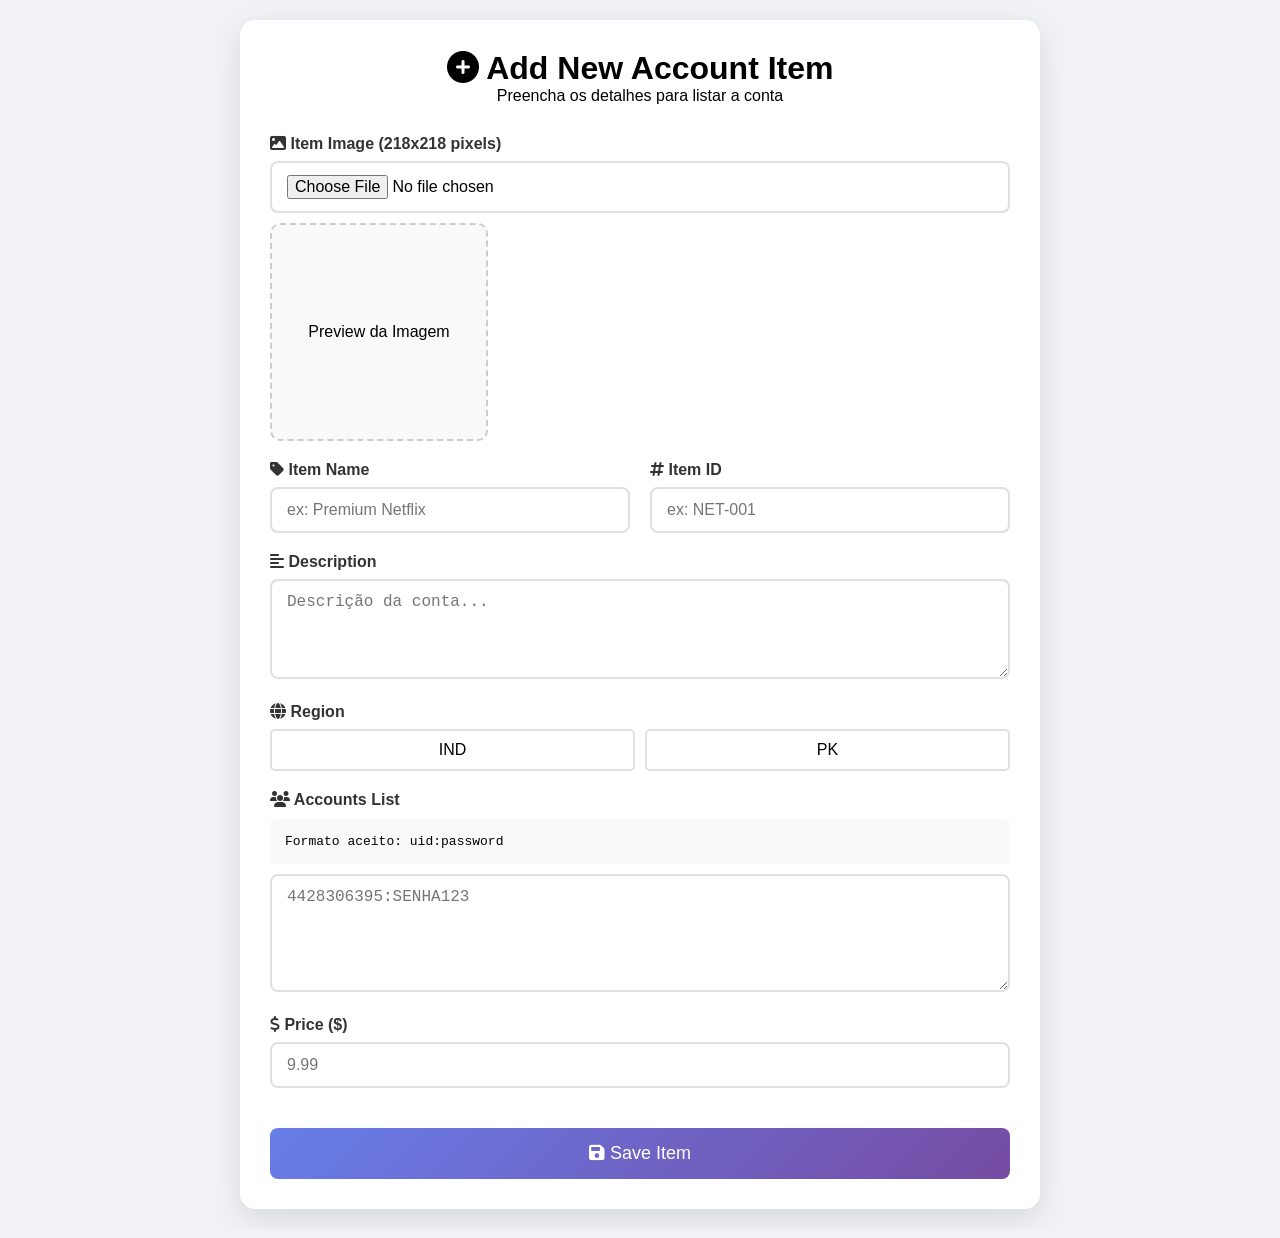
<file: add_item.html>
<!DOCTYPE html>
<html lang="pt-br">
<head>
    <meta charset="UTF-8">
    <meta name="viewport" content="width=device-width, initial-scale=1.0">
    <title>Add Item - Admin</title>
    <link rel="stylesheet" href="static/css/style.css">
    <link rel="stylesheet" href="https://cdnjs.cloudflare.com/ajax/libs/font-awesome/6.4.0/css/all.min.css">
    <style>
        /* Estilos originais mantidos para não quebrar o layout */
        .add-item-container {
            max-width: 800px;
            margin: 20px auto;
            padding: 30px;
            background: white;
            border-radius: 15px;
            box-shadow: 0 10px 30px rgba(0,0,0,0.1);
            font-family: sans-serif;
        }
        
        .form-header { text-align: center; margin-bottom: 30px; }
        .form-grid { display: grid; grid-template-columns: 1fr 1fr; gap: 20px; }
        .form-group { margin-bottom: 20px; }
        .form-group.full-width { grid-column: span 2; }
        label { display: block; margin-bottom: 8px; font-weight: 600; color: #333; }
        
        input, textarea, select {
            width: 100%;
            padding: 12px 15px;
            border: 2px solid #e0e0e0;
            border-radius: 8px;
            font-size: 16px;
            transition: border 0.3s;
            box-sizing: border-box; /* Garante que o padding não quebre a largura */
        }
        
        input:focus, textarea:focus, select:focus { border-color: #667eea; outline: none; }
        
        .image-preview {
            width: 218px;
            height: 218px;
            border: 2px dashed #ccc;
            border-radius: 10px;
            display: flex;
            align-items: center;
            justify-content: center;
            margin: 10px 0;
            overflow: hidden;
            background: #f9f9f9;
        }
        
        .image-preview img { max-width: 100%; max-height: 100%; }
        .region-buttons { display: flex; gap: 10px; margin-bottom: 20px; }
        
        .region-btn {
            padding: 10px 20px;
            border: 2px solid #e0e0e0;
            border-radius: 5px;
            background: white;
            cursor: pointer;
            flex: 1;
            text-align: center;
            transition: 0.3s;
        }
        
        .region-btn.active { background: #667eea; color: white; border-color: #667eea; }
        .account-format { background: #f8f9fa; padding: 15px; border-radius: 5px; margin: 10px 0; font-family: monospace; white-space: pre-wrap; font-size: 13px; }
        
        .submit-btn {
            background: linear-gradient(135deg, #667eea 0%, #764ba2 100%);
            color: white;
            border: none;
            padding: 15px 30px;
            font-size: 18px;
            border-radius: 8px;
            cursor: pointer;
            width: 100%;
            margin-top: 20px;
        }
    </style>
</head>
<body style="background-color: #f0f2f5; margin: 0;">
    <div class="add-item-container">
        <div class="form-header">
            <h1><i class="fas fa-plus-circle"></i> Add New Account Item</h1>
            <p>Preencha os detalhes para listar a conta</p>
        </div>
        
        <form id="addItemForm" action="#" method="POST" enctype="multipart/form-data">
            <div class="form-group full-width">
                <label><i class="fas fa-image"></i> Item Image (218x218 pixels)</label>
                <input type="file" name="image" accept="image/*" required onchange="previewImage(this)">
                <div class="image-preview" id="imagePreview">
                    <span>Preview da Imagem</span>
                </div>
            </div>
            
            <div class="form-grid">
                <div class="form-group">
                    <label><i class="fas fa-tag"></i> Item Name</label>
                    <input type="text" name="name" id="itemName" placeholder="ex: Premium Netflix" required>
                </div>
                
                <div class="form-group">
                    <label><i class="fas fa-hashtag"></i> Item ID</label>
                    <input type="text" name="item_id" id="itemID" placeholder="ex: NET-001" required>
                </div>
            </div>
            
            <div class="form-group full-width">
                <label><i class="fas fa-align-left"></i> Description</label>
                <textarea name="description" rows="4" placeholder="Descrição da conta..."></textarea>
            </div>
            
            <div class="form-group full-width">
                <label><i class="fas fa-globe"></i> Region</label>
                <div class="region-buttons">
                    <div class="region-btn" onclick="selectRegion('IND')">IND</div>
                    <div class="region-btn" onclick="selectRegion('PK')">PK</div>
                </div>
                <input type="hidden" name="region" id="region" required>
            </div>
            
            <div class="form-group full-width">
                <label><i class="fas fa-users"></i> Accounts List</label>
                <div class="account-format">Formato aceito: uid:password</div>
                <textarea name="accounts" rows="5" placeholder="4428306395:SENHA123" required></textarea>
            </div>
            
            <div class="form-group">
                <label><i class="fas fa-dollar-sign"></i> Price ($)</label>
                <input type="number" name="price" step="0.01" min="0" placeholder="9.99" required>
            </div>
            
            <button type="submit" class="submit-btn">
                <i class="fas fa-save"></i> Save Item
            </button>
        </form>
    </div>
    
    <script>
        let selectedRegion = '';
        
        function previewImage(input) {
            const preview = document.getElementById('imagePreview');
            if (input.files && input.files[0]) {
                const reader = new FileReader();
                reader.onload = function(e) {
                    preview.innerHTML = `<img src="${e.target.result}" alt="Preview">`;
                }
                reader.readAsDataURL(input.files[0]);
            }
        }
        
        function selectRegion(region) {
            selectedRegion = region;
            document.getElementById('region').value = region;
            document.querySelectorAll('.region-btn').forEach(btn => {
                btn.classList.remove('active');
                if (btn.textContent === region) btn.classList.add('active');
            });
        }

        // Gerador automático de ID via JS
        document.getElementById('itemName').addEventListener('blur', function() {
            const idInput = document.getElementById('itemID');
            if (!idInput.value) {
                const name = this.value;
                const id = name.toUpperCase().replace(/[^A-Z0-9]/g, '-') + '-' + 
                          Math.random().toString(36).substr(2, 5).toUpperCase();
                idInput.value = id;
            }
        });

        // Previne o reload do form para teste no GitHub
        document.getElementById('addItemForm').addEventListener('submit', function(e) {
            if(this.getAttribute('action') === '#') {
                e.preventDefault();
                alert('Modo demonstração: No GitHub Pages (estático) o envio precisa de uma API externa configurada.');
            }
        });
    </script>
</body>
</html>
</file>
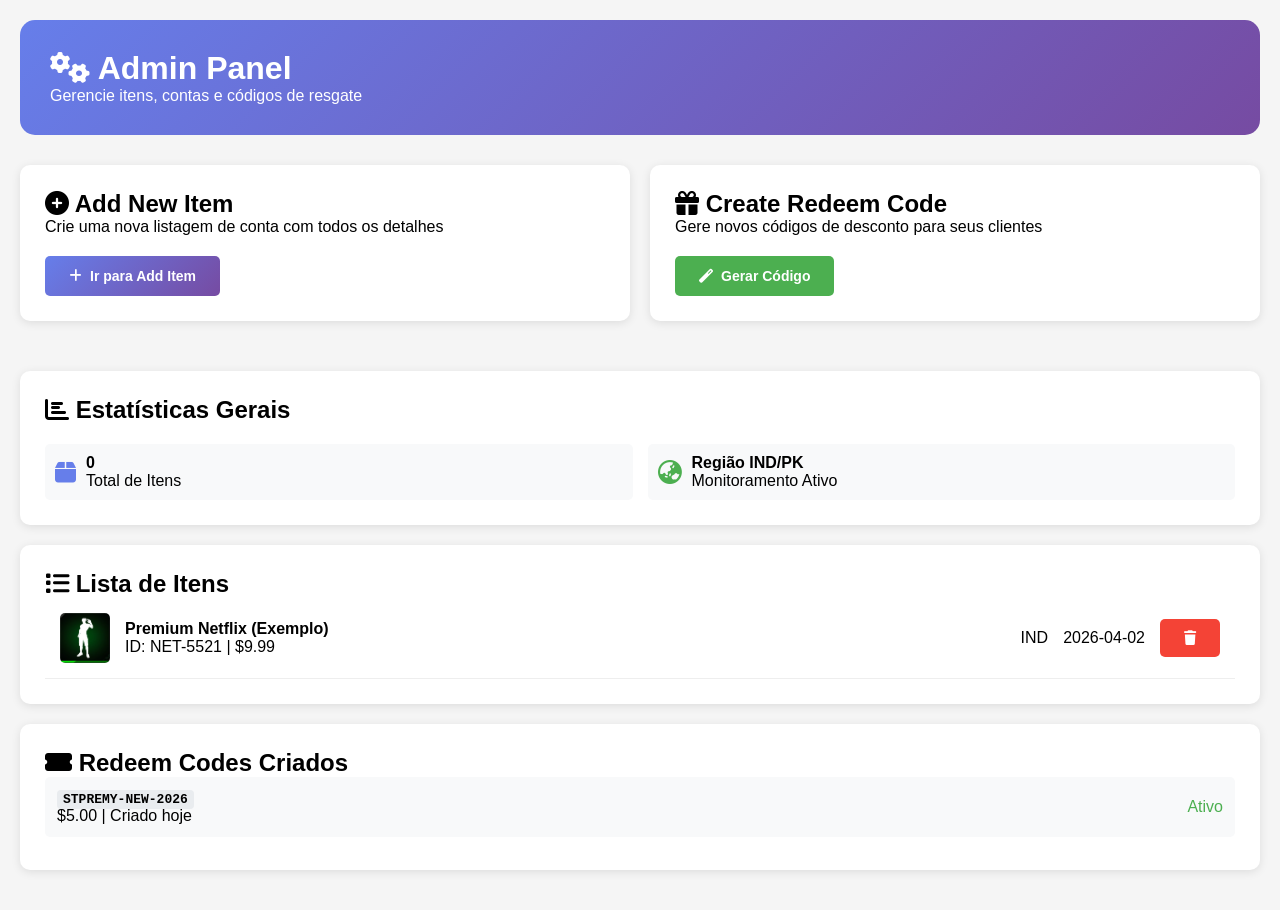
<file: admin.html>
<!DOCTYPE html>
<html lang="pt-br">
<head>
    <meta charset="UTF-8">
    <meta name="viewport" content="width=device-width, initial-scale=1.0">
    <title>Admin Panel - AccountStore</title>
    <link rel="stylesheet" href="static/css/style.css">
    <link rel="stylesheet" href="https://cdnjs.cloudflare.com/ajax/libs/font-awesome/6.4.0/css/all.min.css">
    <style>
        /* Estilos originais mantidos */
        .admin-container { padding: 20px; background: #f5f5f5; min-height: 100vh; font-family: sans-serif; }
        .admin-header { background: linear-gradient(135deg, #667eea 0%, #764ba2 100%); color: white; padding: 30px; border-radius: 15px; margin-bottom: 30px; }
        .admin-cards { display: grid; grid-template-columns: repeat(auto-fit, minmax(300px, 1fr)); gap: 20px; margin-bottom: 30px; }
        .admin-card { background: white; padding: 25px; border-radius: 10px; box-shadow: 0 2px 10px rgba(0,0,0,0.1); margin-bottom: 20px; }
        .stats-grid { display: grid; grid-template-columns: repeat(auto-fit, minmax(200px, 1fr)); gap: 15px; margin-top: 20px; }
        .stat-item { display: flex; align-items: center; gap: 10px; padding: 10px; background: #f8f9fa; border-radius: 5px; }
        .btn-group { display: flex; gap: 10px; margin-top: 20px; }
        .btn-admin { padding: 12px 24px; border: none; border-radius: 5px; cursor: pointer; font-weight: 600; display: flex; align-items: center; gap: 8px; text-decoration: none; font-size: 14px; }
        .btn-primary { background: linear-gradient(135deg, #667eea 0%, #764ba2 100%); color: white; }
        .btn-success { background: #4CAF50; color: white; }
        .btn-danger { background: #f44336; color: white; }
        .item-row { display: grid; grid-template-columns: auto 1fr auto auto auto; gap: 15px; align-items: center; padding: 15px; background: #fff; border-bottom: 1px solid #eee; }
        .code-item { display: flex; justify-content: space-between; align-items: center; padding: 12px; background: #f8f9fa; margin-bottom: 8px; border-radius: 5px; }
        .used { opacity: 0.6; }
        code { background: #e9ecef; padding: 2px 6px; border-radius: 4px; font-weight: bold; }
    </style>
</head>
<body>
    <div class="admin-container">
        <div class="admin-header">
            <h1><i class="fas fa-cogs"></i> Admin Panel</h1>
            <p>Gerencie itens, contas e códigos de resgate</p>
        </div>
        
        <div class="admin-cards">
            <div class="admin-card">
                <h2><i class="fas fa-plus-circle"></i> Add New Item</h2>
                <p>Crie uma nova listagem de conta com todos os detalhes</p>
                <div class="btn-group">
                    <a href="add_item.html" class="btn-admin btn-primary">
                        <i class="fas fa-plus"></i> Ir para Add Item
                    </a>
                </div>
            </div>
            
            <div class="admin-card">
                <h2><i class="fas fa-gift"></i> Create Redeem Code</h2>
                <p>Gere novos códigos de desconto para seus clientes</p>
                <div class="btn-group">
                    <button class="btn-admin btn-success" onclick="createRedeem()">
                        <i class="fas fa-magic"></i> Gerar Código
                    </button>
                </div>
            </div>
        </div>
        
        <div class="admin-card">
            <h2><i class="fas fa-chart-bar"></i> Estatísticas Gerais</h2>
            <div class="stats-grid">
                <div class="stat-item">
                    <i class="fas fa-box" style="color: #667eea; font-size: 24px;"></i>
                    <div>
                        <strong id="totalItemsCount">0</strong>
                        <div>Total de Itens</div>
                    </div>
                </div>
                <div class="stat-item">
                    <i class="fas fa-globe-asia" style="color: #4CAF50; font-size: 24px;"></i>
                    <div>
                        <strong>Região IND/PK</strong>
                        <div>Monitoramento Ativo</div>
                    </div>
                </div>
            </div>
        </div>
        
        <div class="admin-card">
            <h2><i class="fas fa-list"></i> Lista de Itens</h2>
            <div class="items-list" id="itemsListContainer">
                <div class="item-row">
                    <img src="static/images/ede91397-cbdc-489e-a821-fed3493878a0.png" alt="Item" style="width: 50px; height: 50px; border-radius: 5px; object-fit: cover;">
                    <div>
                        <strong>Premium Netflix (Exemplo)</strong>
                        <div>ID: NET-5521 | $9.99</div>
                    </div>
                    <div>IND</div>
                    <div>2026-04-02</div>
                    <button class="btn-admin btn-danger" onclick="deleteItem('NET-5521')">
                        <i class="fas fa-trash"></i>
                    </button>
                </div>
            </div>
        </div>
        
        <div class="admin-card">
            <h2><i class="fas fa-ticket-alt"></i> Redeem Codes Criados</h2>
            <div id="redeemCodesContainer">
                <div class="code-item">
                    <div>
                        <code>STPREMY-NEW-2026</code>
                        <div>$5.00 | Criado hoje</div>
                    </div>
                    <div><span style="color: #4CAF50;">Ativo</span></div>
                </div>
            </div>
        </div>
    </div>
    
    <script>
        // Função para simular criação de redeem via HTTPS
        function createRedeem() {
            const amount = prompt('Digite o valor do código ($):');
            if (!amount || isNaN(amount)) return;
            
            // Aqui você deve colocar a URL da sua API no futuro
            console.log("Enviando requisição HTTPS para criar código de: $" + amount);
            alert(`Simulação: Código criado com sucesso no valor de $${amount}`);
        }
        
        // Função para simular exclusão de item
        function deleteItem(itemId) {
            if (confirm(`Deseja realmente deletar o item ${itemId}?`)) {
                console.log("Enviando DELETE via HTTPS para ID: " + itemId);
                alert('Item removido (Modo demonstração)');
                // No GitHub Pages, você precisaria remover o elemento do DOM manualmente:
                // event.target.closest('.item-row').remove();
            }
        }

        // Lógica para carregar dados dinâmicos pode ser adicionada aqui usando fetch()
    </script>
</body>
</html>
</file>
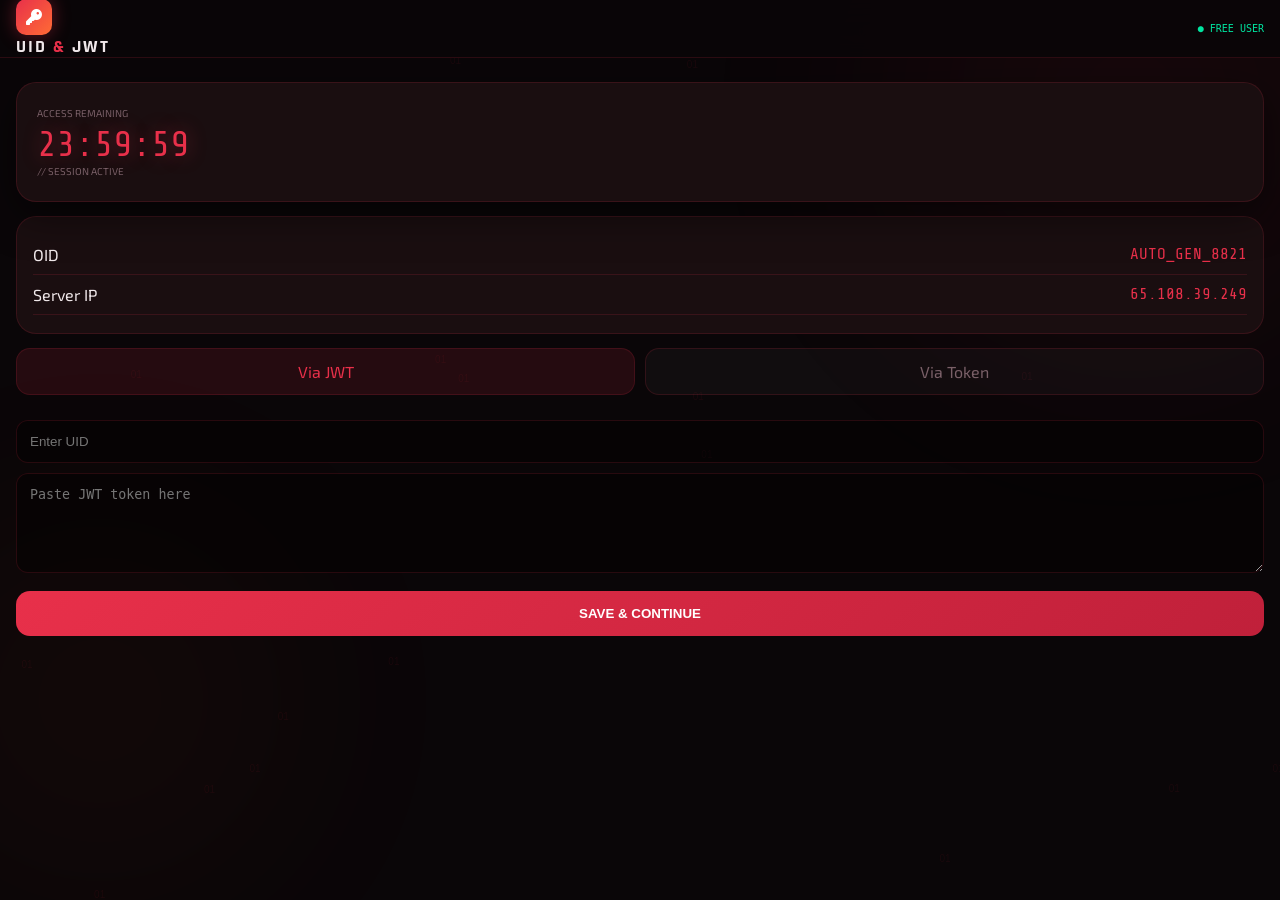
<file: dashboard.html>
<!DOCTYPE html>
<html lang="pt-br">
<head>
    <meta charset="UTF-8">
    <meta name="viewport" content="width=device-width, initial-scale=1.0, user-scalable=no">
    <title>Dashboard — UID/JWT Manager</title>
    <link href="https://fonts.googleapis.com/css2?family=Rajdhani:wght@400;500;600;700&family=Exo+2:wght@300;400;500;600;700;800&family=Share+Tech+Mono&display=swap" rel="stylesheet">
    <link rel="stylesheet" href="https://cdnjs.cloudflare.com/ajax/libs/font-awesome/6.4.0/css/all.min.css">
    <style>
        /* [Estilos originais mantidos - Omitidos aqui para brevidade, mas devem ser os mesmos que você enviou] */
        :root { --bg: #0a0608; --surface: #120a0c; --card: #1a0e10; --border: rgba(232,48,74,0.15); --accent: #e8304a; --accent2: #ff6b35; --accent-soft: rgba(232,48,74,0.12); --green: #00e5a0; --red: #ff4f6a; --amber: #ffb547; --blue: #60a5fa; --text: #f0e8ea; --muted: #7a6068; --font-head: 'Rajdhani', sans-serif; --font-mono: 'Share Tech Mono', monospace; --font-body: 'Exo 2', sans-serif; }
        * { margin:0; padding:0; box-sizing:border-box; -webkit-tap-highlight-color:transparent; }
        body { background:var(--bg); color:var(--text); font-family:var(--font-body); min-height:100vh; overflow-x:hidden; padding-bottom:40px; }
        canvas#bg-canvas { position:fixed; inset:0; z-index:0; opacity:0.35; pointer-events:none; }
        .orb { position:fixed; border-radius:50%; filter:blur(120px); pointer-events:none; z-index:0; }
        .orb-1 { width:500px; height:500px; background:var(--accent); opacity:0.06; top:-150px; right:-100px; }
        .orb-2 { width:400px; height:400px; background:var(--accent2); opacity:0.04; bottom:0; left:-100px; }
        .topbar { position:sticky; top:0; z-index:200; background:rgba(10,6,8,0.92); backdrop-filter:blur(24px); border-bottom:1px solid var(--border); padding:0 16px; height:58px; display:flex; align-items:center; justify-content:space-between; gap:12px; }
        .brand-icon-sm { width:36px; height:36px; background:linear-gradient(135deg, var(--accent), var(--accent2)); border-radius:10px; display:flex; align-items:center; justify-content:center; font-size:16px; color:white; box-shadow:0 0 18px rgba(232,48,74,0.4); }
        .brand-name { font-family:var(--font-head); font-size:18px; font-weight:700; letter-spacing:2px; text-transform:uppercase; }
        .brand-name span { color:var(--accent); }
        .content { position:relative; z-index:10; padding:24px 16px 0; }
        .timer-hero { background:var(--card); border:1px solid var(--border); border-radius:20px; padding:24px 20px; position:relative; overflow:hidden; margin-bottom:14px; box-shadow:0 12px 40px rgba(0,0,0,0.5); }
        .timer-value { font-family:var(--font-mono); font-size:36px; color:var(--accent); text-shadow:0 0 20px rgba(232,48,74,0.4); }
        .info-card { background:var(--card); border:1px solid var(--border); border-radius:20px; padding:18px 16px; margin-bottom:14px; }
        .info-row { display:flex; justify-content:space-between; padding:10px 0; border-bottom:1px solid var(--border); }
        .info-val { color:var(--accent); font-family:var(--font-mono); }
        .btn-primary { width:100%; padding:15px; background:linear-gradient(135deg, var(--accent), #c0203a); color:white; border:none; border-radius:14px; font-weight:700; cursor:pointer; text-transform:uppercase; }
        .panel { display:none; } .panel.active { display:block; }
        .tab { flex:1; padding:13px; text-align:center; cursor:pointer; background:rgba(255,255,255,0.03); border:1px solid var(--border); border-radius:14px; color:var(--muted); }
        .tab.active { background:var(--accent-soft); color:var(--accent); }
        input, textarea { width:100%; padding:13px; background:rgba(0,0,0,0.4); border:1px solid var(--border); border-radius:12px; color:white; margin-top:5px; }
    </style>
</head>
<body>
    <canvas id="bg-canvas"></canvas>
    <div class="orb orb-1"></div>
    <div class="orb orb-2"></div>

    <div class="topbar">
        <div class="topbar-brand">
            <div class="brand-icon-sm"><i class="fa-solid fa-key"></i></div>
            <div class="brand-name">UID <span>&</span> JWT</div>
        </div>
        <div class="user-badge-pill" style="color: #00e5a0; font-family: monospace; font-size: 10px;">
            ● FREE USER
        </div>
    </div>

    <div class="content">
        <div class="timer-hero">
            <div class="timer-label" style="font-size: 10px; color: #7a6068; margin-bottom: 5px;">ACCESS REMAINING</div>
            <div class="timer-value" id="timer">23:59:59</div>
            <div class="timer-sub" style="font-size: 10px; color: #7a6068;">// SESSION ACTIVE</div>
        </div>

        <div class="info-card">
            <div class="info-row">
                <span>OID</span>
                <span class="info-val" id="oid">AUTO_GEN_8821</span>
            </div>
            <div class="info-row">
                <span>Server IP</span>
                <span class="info-val">65.108.39.249</span>
            </div>
        </div>

        <div class="tabs" style="display: flex; gap: 10px; margin-bottom: 20px;">
            <div class="tab active" id="tab-jwt" onclick="switchTab('jwt')">Via JWT</div>
            <div class="tab" id="tab-token" onclick="switchTab('token')">Via Token</div>
        </div>

        <div id="jwtPanel" class="panel active">
            <input type="text" id="jwtUid" placeholder="Enter UID">
            <textarea id="jwtToken" placeholder="Paste JWT token here" style="margin-top: 10px; height: 100px;"></textarea>
            <button onclick="saveViaJWT()" class="btn-primary" style="margin-top: 15px;">Save & Continue</button>
        </div>

        <div id="tokenPanel" class="panel">
            <textarea id="accessToken" placeholder="Paste Access Token here" style="height: 100px;"></textarea>
            <button onclick="convertAndSave()" class="btn-primary" style="margin-top: 15px;">Convert & Save</button>
        </div>
    </div>

    <script>
        function switchTab(tab) {
            document.querySelectorAll('.tab').forEach(t => t.classList.remove('active'));
            document.querySelectorAll('.panel').forEach(p => p.classList.remove('active'));
            document.getElementById('tab-' + tab).classList.add('active');
            document.getElementById(tab + 'Panel').classList.add('active');
        }

        // Simulação de Timer
        let time = 86400;
        setInterval(() => {
            time--;
            let h = Math.floor(time / 3600);
            let m = Math.floor((time % 3600) / 60);
            let s = time % 60;
            document.getElementById('timer').innerText = `${h}:${m}:${s}`;
        }, 1000);

        // Lógica do Canvas (Resumida para performance)
        const canvas = document.getElementById('bg-canvas');
        const ctx = canvas.getContext('2d');
        let W = canvas.width = window.innerWidth;
        let H = canvas.height = window.innerHeight;
        function draw() {
            ctx.clearRect(0,0,W,H);
            ctx.fillStyle = "rgba(232, 48, 74, 0.2)";
            for(let i=0; i<30; i++) {
                ctx.fillText("01", Math.random()*W, Math.random()*H);
            }
            requestAnimationFrame(draw);
        }
        draw();
    </script>
</body>
</html>
</file>
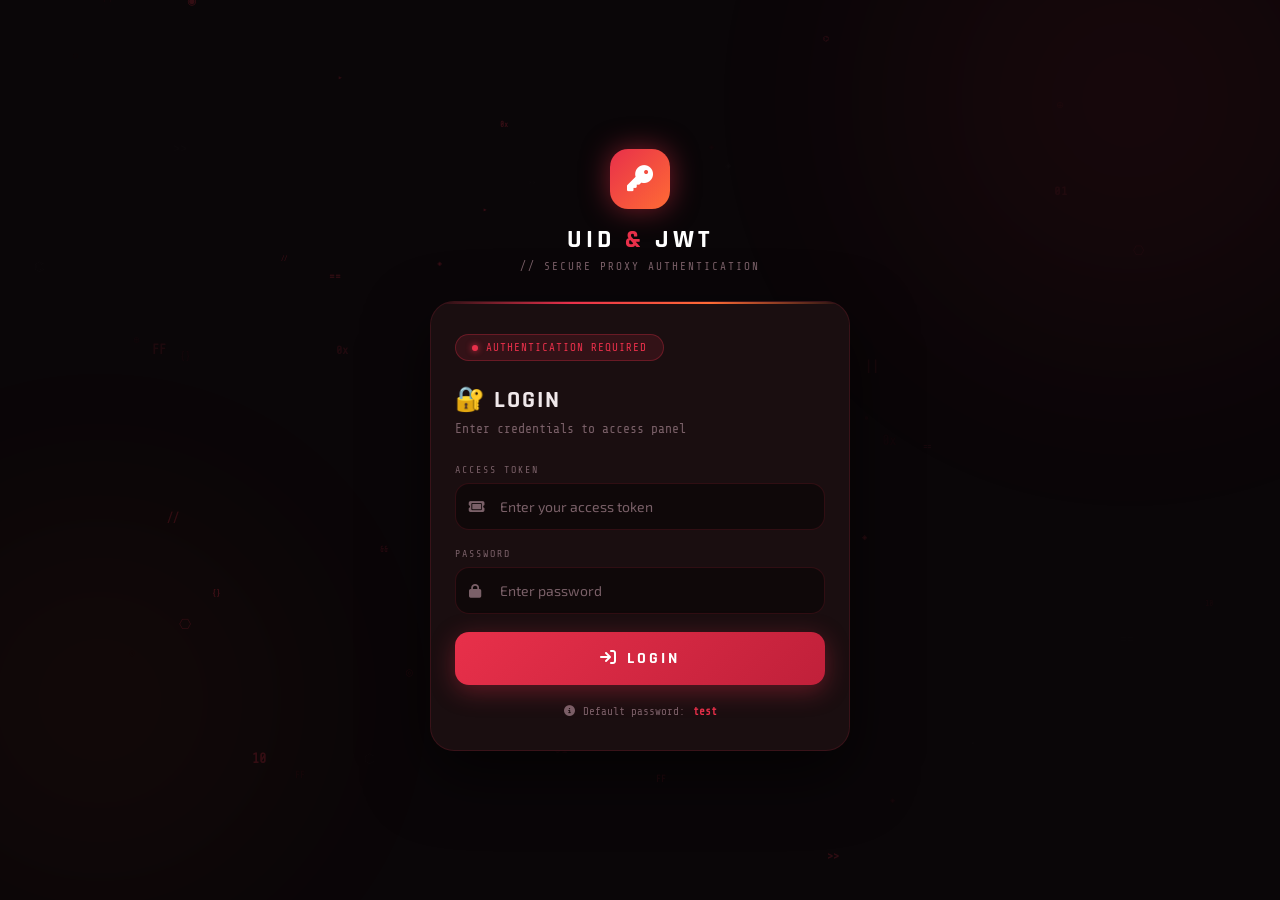
<file: login.html>
<!DOCTYPE html>
<html lang="en">
<head>
    <meta charset="UTF-8">
    <meta name="viewport" content="width=device-width, initial-scale=1.0, user-scalable=no">
    <title>Login — UID/JWT Manager</title>
    <link href="https://fonts.googleapis.com/css2?family=Rajdhani:wght@400;500;600;700&family=Exo+2:wght@300;400;500;600;700;800&family=Share+Tech+Mono&display=swap" rel="stylesheet">
    <link rel="stylesheet" href="https://cdnjs.cloudflare.com/ajax/libs/font-awesome/6.4.0/css/all.min.css">
    <style>
        :root {
            --bg: #0a0608;
            --surface: #120a0c;
            --card: #1a0e10;
            --border: rgba(232,48,74,0.15);
            --accent: #e8304a;
            --accent2: #ff6b35;
            --accent-soft: rgba(232,48,74,0.12);
            --green: #00e5a0;
            --text: #f0e8ea;
            --muted: #7a6068;
            --font-head: 'Rajdhani', sans-serif;
            --font-mono: 'Share Tech Mono', monospace;
            --font-body: 'Exo 2', sans-serif;
        }
        * { margin:0; padding:0; box-sizing:border-box; -webkit-tap-highlight-color:transparent; }
        body {
            background: var(--bg);
            color: var(--text);
            font-family: var(--font-body);
            min-height: 100vh;
            display: flex;
            align-items: center;
            justify-content: center;
            padding: 20px;
            overflow-x: hidden;
        }
        canvas#bg-canvas { position:fixed; inset:0; z-index:0; opacity:0.45; pointer-events:none; }
        .orb { position:fixed; border-radius:50%; filter:blur(120px); pointer-events:none; z-index:0; }
        .orb-1 { width:500px; height:500px; background:var(--accent); opacity:0.06; top:-150px; right:-100px; }
        .orb-2 { width:400px; height:400px; background:var(--accent2); opacity:0.04; bottom:0; left:-100px; }

        .container { position:relative; z-index:10; width:100%; max-width:420px; }

        .brand-top { text-align:center; margin-bottom:28px; animation: fade-up 0.6s ease; }
        .brand-icon {
            width:60px; height:60px;
            background: linear-gradient(135deg, var(--accent), var(--accent2));
            border-radius:18px;
            display:inline-flex; align-items:center; justify-content:center;
            font-size:26px; color:white;
            box-shadow: 0 0 28px rgba(232,48,74,0.5);
            animation: pulse-logo 3s ease-in-out infinite;
            margin-bottom:14px;
        }
        @keyframes pulse-logo {
            0%,100% { box-shadow:0 0 24px rgba(232,48,74,0.5); }
            50% { box-shadow:0 0 44px rgba(232,48,74,0.8); }
        }
        .brand-name { font-family:var(--font-head); font-size:26px; font-weight:700; letter-spacing:4px; text-transform:uppercase; color:#fff; }
        .brand-name span { color:var(--accent); }
        .brand-sub { font-family:var(--font-mono); font-size:11px; color:var(--muted); letter-spacing:2px; margin-top:4px; }

        .login-card {
            background: var(--card);
            border: 1px solid var(--border);
            border-radius:24px;
            padding:32px 24px;
            box-shadow: 0 24px 64px rgba(0,0,0,0.6);
            position:relative; overflow:hidden;
            animation: fade-up 0.7s ease;
        }
        .login-card::before {
            content:'';
            position:absolute; top:0; left:0; right:0; height:2px;
            background: linear-gradient(90deg, transparent, var(--accent), var(--accent2), transparent);
        }

        .status-pill {
            display:inline-flex; align-items:center; gap:8px;
            background: var(--accent-soft);
            border:1px solid rgba(232,48,74,0.3);
            border-radius:100px; padding:6px 16px;
            font-family:var(--font-mono); font-size:11px;
            color:var(--accent); letter-spacing:1px; margin-bottom:24px;
        }
        .status-dot {
            width:6px; height:6px; border-radius:50%;
            background:var(--accent); box-shadow:0 0 6px var(--accent);
            animation:blink 1.5s infinite;
        }
        @keyframes blink { 0%,100% {opacity:1;} 50% {opacity:0.2;} }

        .card-title { font-family:var(--font-head); font-size:24px; font-weight:700; letter-spacing:2px; text-transform:uppercase; margin-bottom:6px; }
        .card-sub { font-size:13px; color:var(--muted); margin-bottom:28px; font-family:var(--font-mono); }

        .form-group { margin-bottom:18px; }
        label { display:block; font-family:var(--font-mono); font-size:10px; letter-spacing:2px; text-transform:uppercase; color:var(--muted); margin-bottom:8px; }

        .input-wrap { position:relative; }
        .input-icon {
            position:absolute; left:14px; top:50%; transform:translateY(-50%);
            color:var(--muted); font-size:14px; pointer-events:none; transition:0.2s;
        }
        input {
            width:100%; padding:14px 14px 14px 44px;
            background: rgba(0,0,0,0.4);
            border:1px solid var(--border);
            border-radius:14px; color:var(--text);
            font-family:var(--font-body); font-size:14px;
            transition:0.3s; outline:none;
        }
        input:focus { border-color:rgba(232,48,74,0.5); box-shadow:0 0 0 3px rgba(232,48,74,0.08); background:rgba(232,48,74,0.04); }
        input:focus ~ .input-icon { color:var(--accent); }
        input::placeholder { color:var(--muted); }

        .btn-login {
            width:100%; padding:16px;
            background: linear-gradient(135deg, var(--accent), #c0203a);
            color:white; border:none; border-radius:14px;
            font-family:var(--font-head); font-size:16px; font-weight:700;
            letter-spacing:3px; text-transform:uppercase;
            cursor:pointer; transition:0.3s;
            position:relative; overflow:hidden;
            box-shadow:0 6px 24px rgba(232,48,74,0.35);
            display:flex; align-items:center; justify-content:center; gap:10px;
            margin-top:8px;
        }
        .btn-login::before {
            content:''; position:absolute; top:0; left:-100%; width:100%; height:100%;
            background:linear-gradient(90deg, transparent, rgba(255,255,255,0.15), transparent);
            transition:0.5s;
        }
        .btn-login:hover { transform:translateY(-2px); box-shadow:0 10px 32px rgba(232,48,74,0.5); }
        .btn-login:hover::before { left:100%; }
        .btn-login:active { transform:scale(0.98); }

        .btn-text { transition:opacity 0.2s; }
        .spinner,.cross-icon,.check-icon { display:none; }
        .spinner { width:20px; height:20px; border:2px solid rgba(255,255,255,0.3); border-top-color:white; border-radius:50%; animation:spin 0.7s linear infinite; }
        @keyframes spin { to { transform:rotate(360deg); } }
        .btn-login.loading .btn-text { opacity:0; }
        .btn-login.loading .spinner { display:block; position:absolute; }
        .btn-login.cross .btn-text { opacity:0; }
        .btn-login.cross .cross-icon { display:block; }
        .btn-login.check .btn-text { opacity:0; }
        .btn-login.check .check-icon { display:block; }

        .info-row {
            display:flex; align-items:center; justify-content:center; gap:8px;
            margin-top:20px; font-family:var(--font-mono); font-size:11px; color:var(--muted);
        }
        .info-row strong { color:var(--accent); }

        #toast {
            position:fixed; bottom:24px; left:50%; transform:translateX(-50%);
            background:linear-gradient(135deg, var(--accent), #c0203a);
            color:white; padding:12px 28px; border-radius:100px;
            font-family:var(--font-head); font-size:14px; font-weight:600;
            letter-spacing:0.5px; display:none; z-index:1000;
            white-space:nowrap; box-shadow:0 8px 28px rgba(232,48,74,0.4);
            animation:toast-in 0.3s ease;
        }
        #toast.error { background:linear-gradient(135deg,#555,#333); }
        @keyframes toast-in { from { opacity:0; transform:translateX(-50%) translateY(10px); } to { opacity:1; transform:translateX(-50%) translateY(0); } }

        @keyframes fade-up { from { opacity:0; transform:translateY(20px); } to { opacity:1; transform:translateY(0); } }
    </style>
</head>
<body>
    <canvas id="bg-canvas"></canvas>
    <div class="orb orb-1"></div>
    <div class="orb orb-2"></div>

    <div class="container">
        <div class="brand-top">
            <div class="brand-icon"><i class="fa-solid fa-key"></i></div>
            <div class="brand-name">UID <span>&</span> JWT</div>
            <div class="brand-sub">// SECURE PROXY AUTHENTICATION</div>
        </div>

        <div class="login-card">
            <div class="status-pill">
                <span class="status-dot"></span>
                AUTHENTICATION REQUIRED
            </div>
            <div class="card-title">🔐 Login</div>
            <div class="card-sub">Enter credentials to access panel</div>

            <form id="loginForm">
                <div class="form-group">
                    <label>Access Token</label>
                    <div class="input-wrap">
                        <input type="text" id="token" placeholder="Enter your access token" required autocomplete="off">
                        <i class="fa-solid fa-ticket input-icon"></i>
                    </div>
                </div>
                <div class="form-group">
                    <label>Password</label>
                    <div class="input-wrap">
                        <input type="password" id="password" placeholder="Enter password" required>
                        <i class="fa-solid fa-lock input-icon"></i>
                    </div>
                </div>
                <button type="submit" class="btn-login" id="loginBtn">
                    <span class="btn-text"><i class="fa-solid fa-arrow-right-to-bracket" style="margin-right:8px;"></i>LOGIN</span>
                    <div class="spinner"></div>
                    <svg class="cross-icon" viewBox="0 0 24 24" width="22" height="22"><path fill="currentColor" d="M19 6.41L17.59 5 12 10.59 6.41 5 5 6.41 10.59 12 5 17.59 6.41 19 12 13.41 17.59 19 19 17.59 13.41 12z"/></svg>
                    <svg class="check-icon" viewBox="0 0 24 24" width="22" height="22"><path fill="currentColor" d="M9 16.17L4.83 12l-1.42 1.41L9 19 21 7l-1.41-1.41z"/></svg>
                </button>
            </form>

            <div class="info-row">
                <i class="fa-solid fa-circle-info"></i>
                Default password: <strong>test</strong>
            </div>
        </div>
    </div>

    <div id="toast"></div>
    <script src="/static/js/main.js"></script>
    <script>
    (function() {
        const canvas = document.getElementById('bg-canvas');
        const ctx = canvas.getContext('2d');
        const CHARS = ['01','10','0x','FF','>>','<<','{}','//','&&','||','!=','=='];
        const SYMBOLS = ['◈','◉','◎','▸','⬡','⊕','⊗','⌬','⎔'];
        let W, H, particles = [];
        function resize() { W = canvas.width = window.innerWidth; H = canvas.height = window.innerHeight; }
        resize(); window.addEventListener('resize', resize);
        function mkP() {
            const isS = Math.random() > 0.5, pool = isS ? SYMBOLS : CHARS;
            return { x:Math.random()*W, y:Math.random()*H, char:pool[Math.floor(Math.random()*pool.length)],
                size:Math.random()*8+6, color:Math.random()<0.5?'#e8304a':Math.random()<0.6?'rgba(232,48,74,0.5)':'rgba(255,255,255,0.1)',
                alpha:Math.random()*0.5+0.1, vx:(Math.random()-0.5)*0.5, vy:(Math.random()-0.5)*0.5,
                pulse:Math.random()*Math.PI*2, ps:Math.random()*0.03+0.01, ct:Math.random()*120, isS, pool };
        }
        for (let i=0;i<70;i++) particles.push(mkP());
        function draw() {
            ctx.clearRect(0,0,W,H);
            particles.forEach(p => {
                p.pulse+=p.ps; p.ct--;
                if(p.ct<=0){p.char=p.pool[Math.floor(Math.random()*p.pool.length)];p.ct=Math.random()*100+40;}
                p.x+=p.vx; p.y+=p.vy;
                if(p.x<-20)p.x=W+10; if(p.x>W+20)p.x=-10;
                if(p.y<-20)p.y=H+10; if(p.y>H+20)p.y=-10;
                ctx.save(); ctx.globalAlpha=p.alpha*(0.6+0.4*Math.sin(p.pulse));
                ctx.font=`${p.isS?'':'bold '}${p.size}px 'Share Tech Mono',monospace`;
                ctx.fillStyle=p.color; ctx.fillText(p.char,p.x,p.y); ctx.restore();
            });
            requestAnimationFrame(draw);
        }
        draw();
    })();
    </script>
</body>
</html>
</file>
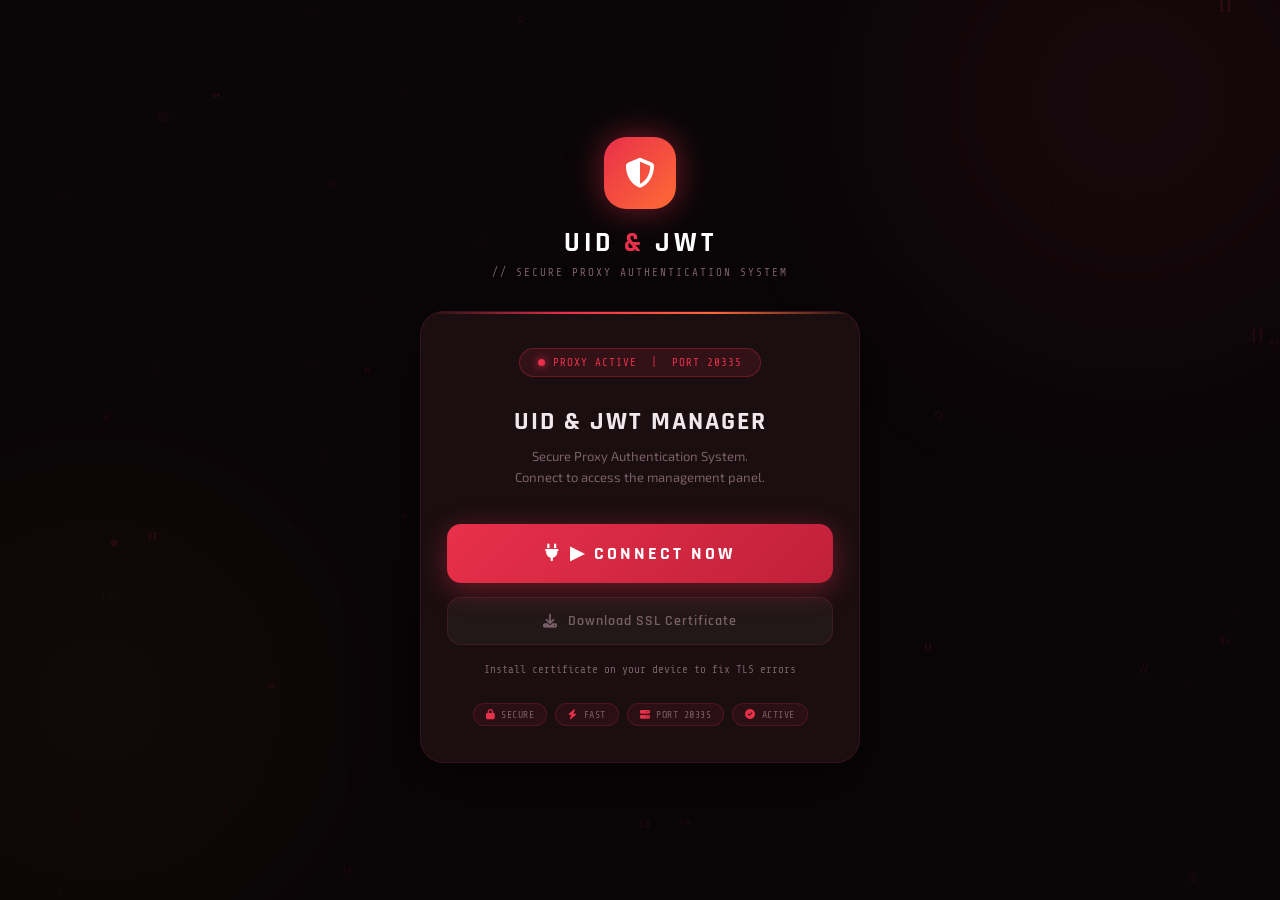
<file: main.html>
<!DOCTYPE html>
<html lang="en">
<head>
    <meta charset="UTF-8">
    <meta name="viewport" content="width=device-width, initial-scale=1.0, user-scalable=no">
    <title>UID/JWT Manager</title>
    <link href="https://fonts.googleapis.com/css2?family=Rajdhani:wght@400;500;600;700&family=Exo+2:wght@300;400;500;600;700;800&family=Share+Tech+Mono&display=swap" rel="stylesheet">
    <link rel="stylesheet" href="https://cdnjs.cloudflare.com/ajax/libs/font-awesome/6.4.0/css/all.min.css">
    <style>
        :root {
            --bg: #0a0608;
            --surface: #120a0c;
            --card: #1a0e10;
            --border: rgba(232,48,74,0.15);
            --accent: #e8304a;
            --accent2: #ff6b35;
            --accent-soft: rgba(232,48,74,0.12);
            --green: #00e5a0;
            --text: #f0e8ea;
            --muted: #7a6068;
            --font-head: 'Rajdhani', sans-serif;
            --font-mono: 'Share Tech Mono', monospace;
            --font-body: 'Exo 2', sans-serif;
        }
        * { margin:0; padding:0; box-sizing:border-box; -webkit-tap-highlight-color:transparent; }
        body {
            background: var(--bg); color:var(--text);
            font-family:var(--font-body); min-height:100vh;
            display:flex; align-items:center; justify-content:center;
            padding:20px; overflow-x:hidden;
        }
        canvas#bg-canvas { position:fixed; inset:0; z-index:0; opacity:0.45; pointer-events:none; }
        .orb { position:fixed; border-radius:50%; filter:blur(120px); pointer-events:none; z-index:0; }
        .orb-1 { width:500px; height:500px; background:var(--accent); opacity:0.06; top:-150px; right:-100px; }
        .orb-2 { width:400px; height:400px; background:var(--accent2); opacity:0.04; bottom:0; left:-100px; }

        .container { position:relative; z-index:10; width:100%; max-width:440px; }

        .brand-top { text-align:center; margin-bottom:32px; animation:fade-up 0.6s ease; }
        .brand-icon {
            width:72px; height:72px;
            background:linear-gradient(135deg, var(--accent), var(--accent2));
            border-radius:22px; display:inline-flex; align-items:center; justify-content:center;
            font-size:30px; color:white; box-shadow:0 0 32px rgba(232,48,74,0.5);
            animation:pulse-logo 3s ease-in-out infinite; margin-bottom:16px;
        }
        @keyframes pulse-logo { 0%,100%{box-shadow:0 0 28px rgba(232,48,74,0.5);}50%{box-shadow:0 0 50px rgba(232,48,74,0.8);} }
        .brand-name { font-family:var(--font-head); font-size:28px; font-weight:700; letter-spacing:4px; text-transform:uppercase; color:#fff; }
        .brand-name span { color:var(--accent); }
        .brand-sub { font-family:var(--font-mono); font-size:11px; color:var(--muted); letter-spacing:2px; margin-top:5px; }

        /* Status badge */
        .proxy-status {
            display:inline-flex; align-items:center; gap:8px;
            background:var(--accent-soft); border:1px solid rgba(232,48,74,0.3);
            border-radius:100px; padding:7px 18px; margin-bottom:28px;
            font-family:var(--font-mono); font-size:11px; color:var(--accent); letter-spacing:1px;
        }
        .status-dot { width:7px; height:7px; border-radius:50%; background:var(--accent); box-shadow:0 0 8px var(--accent); animation:blink 1.5s infinite; }
        @keyframes blink { 0%,100%{opacity:1;}50%{opacity:0.2;} }

        /* Main card */
        .main-card {
            background:var(--card); border:1px solid var(--border);
            border-radius:24px; padding:36px 26px;
            box-shadow:0 24px 64px rgba(0,0,0,0.6);
            position:relative; overflow:hidden;
            text-align:center; animation:fade-up 0.7s ease;
        }
        .main-card::before {
            content:''; position:absolute; top:0; left:0; right:0; height:2px;
            background:linear-gradient(90deg, transparent, var(--accent), var(--accent2), transparent);
        }

        .card-title { font-family:var(--font-head); font-size:26px; font-weight:700; letter-spacing:2px; text-transform:uppercase; margin-bottom:8px; }
        .card-sub { font-size:13px; color:var(--muted); margin-bottom:36px; line-height:1.6; }

        /* Connect button */
        .connect-btn {
            width:100%; padding:18px;
            background:linear-gradient(135deg, var(--accent), #c0203a);
            color:white; border:none; border-radius:14px;
            font-family:var(--font-head); font-size:18px; font-weight:700;
            letter-spacing:3px; text-transform:uppercase; cursor:pointer;
            transition:0.3s; position:relative; overflow:hidden;
            box-shadow:0 6px 28px rgba(232,48,74,0.4);
            display:flex; align-items:center; justify-content:center; gap:12px;
            margin-bottom:14px;
        }
        .connect-btn::before {
            content:''; position:absolute; top:0; left:-100%; width:100%; height:100%;
            background:linear-gradient(90deg, transparent, rgba(255,255,255,0.18), transparent);
            transition:0.5s;
        }
        .connect-btn:hover { transform:translateY(-2px); box-shadow:0 12px 36px rgba(232,48,74,0.55); }
        .connect-btn:hover::before { left:100%; }
        .connect-btn:active { transform:scale(0.98); }

        .btn-text { transition:opacity 0.2s; }
        .spinner,.cross-icon,.check-icon { display:none; }
        .spinner { width:22px; height:22px; border:2px solid rgba(255,255,255,0.3); border-top-color:white; border-radius:50%; animation:spin 0.7s linear infinite; }
        @keyframes spin { to{transform:rotate(360deg);} }
        .connect-btn.loading .btn-text { opacity:0; }
        .connect-btn.loading .spinner { display:block; position:absolute; }
        .connect-btn.cross .btn-text { opacity:0; }
        .connect-btn.cross .cross-icon { display:block; }
        .connect-btn.check .btn-text { opacity:0; }
        .connect-btn.check .check-icon { display:block; }

        /* Cert button */
        .cert-btn {
            width:100%; padding:14px;
            background:rgba(255,255,255,0.04); border:1px solid var(--border);
            color:var(--muted); border-radius:14px;
            font-family:var(--font-head); font-size:14px; font-weight:600;
            letter-spacing:1px; cursor:pointer; transition:0.2s;
            display:flex; align-items:center; justify-content:center; gap:10px;
        }
        .cert-btn:hover { background:var(--accent-soft); border-color:rgba(232,48,74,0.3); color:var(--accent); }

        .info-text { font-family:var(--font-mono); font-size:11px; color:var(--muted); margin-top:16px; line-height:1.6; }

        /* Feature pills row */
        .features-row {
            display:flex; gap:8px; flex-wrap:wrap; justify-content:center; margin:24px 0 0;
        }
        .feat-pill {
            display:inline-flex; align-items:center; gap:6px;
            background:rgba(232,48,74,0.08); border:1px solid rgba(232,48,74,0.18);
            border-radius:100px; padding:5px 12px;
            font-family:var(--font-mono); font-size:10px; color:var(--muted);
            letter-spacing:0.5px;
        }
        .feat-pill i { color:var(--accent); font-size:10px; }

        @keyframes fade-up { from{opacity:0;transform:translateY(20px);}to{opacity:1;transform:translateY(0);} }
    </style>
</head>
<body>
    <canvas id="bg-canvas"></canvas>
    <div class="orb orb-1"></div>
    <div class="orb orb-2"></div>

    <div class="container">
        <div class="brand-top">
            <div class="brand-icon"><i class="fa-solid fa-shield-halved"></i></div>
            <div class="brand-name">UID <span>&</span> JWT</div>
            <div class="brand-sub">// SECURE PROXY AUTHENTICATION SYSTEM</div>
        </div>

        <div class="main-card">
            <div class="proxy-status">
                <span class="status-dot"></span>
                PROXY ACTIVE &nbsp;|&nbsp; PORT 20335
            </div>

            <div class="card-title">UID & JWT Manager</div>
            <div class="card-sub">Secure Proxy Authentication System.<br>Connect to access the management panel.</div>

            <button class="connect-btn" id="connectBtn">
                <span class="btn-text"><i class="fa-solid fa-plug" style="margin-right:8px;"></i>▶ CONNECT NOW</span>
                <div class="spinner"></div>
                <svg class="cross-icon" viewBox="0 0 24 24" width="24" height="24"><path fill="currentColor" d="M19 6.41L17.59 5 12 10.59 6.41 5 5 6.41 10.59 12 5 17.59 6.41 19 12 13.41 17.59 19 19 17.59 13.41 12z"/></svg>
                <svg class="check-icon" viewBox="0 0 24 24" width="24" height="24"><path fill="currentColor" d="M9 16.17L4.83 12l-1.42 1.41L9 19 21 7l-1.41-1.41z"/></svg>
            </button>

            <button class="cert-btn" id="certBtn">
                <i class="fa-solid fa-download"></i> Download SSL Certificate
            </button>

            <div class="info-text">Install certificate on your device to fix TLS errors</div>

            <div class="features-row">
                <span class="feat-pill"><i class="fa-solid fa-lock"></i> SECURE</span>
                <span class="feat-pill"><i class="fa-solid fa-bolt"></i> FAST</span>
                <span class="feat-pill"><i class="fa-solid fa-server"></i> PORT 20335</span>
                <span class="feat-pill"><i class="fa-solid fa-circle-check"></i> ACTIVE</span>
            </div>
        </div>
    </div>

    <script src="/static/js/main.js"></script>
    <script>
    (function() {
        const canvas = document.getElementById('bg-canvas');
        const ctx = canvas.getContext('2d');
        const CHARS = ['01','10','0x','FF','>>','<<','{}','//','&&','||','!=','=='];
        const SYMBOLS = ['◈','◉','◎','▸','⬡','⊕','⊗','⌬','⎔'];
        let W, H, particles = [];
        function resize() { W=canvas.width=window.innerWidth; H=canvas.height=window.innerHeight; }
        resize(); window.addEventListener('resize', resize);
        function mkP() {
            const isS=Math.random()>0.5, pool=isS?SYMBOLS:CHARS;
            return { x:Math.random()*W, y:Math.random()*H, char:pool[Math.floor(Math.random()*pool.length)],
                size:Math.random()*8+6, color:Math.random()<0.5?'#e8304a':Math.random()<0.6?'rgba(232,48,74,0.5)':'rgba(255,255,255,0.1)',
                alpha:Math.random()*0.5+0.1, vx:(Math.random()-0.5)*0.5, vy:(Math.random()-0.5)*0.5,
                pulse:Math.random()*Math.PI*2, ps:Math.random()*0.03+0.01, ct:Math.random()*120, isS, pool };
        }
        for(let i=0;i<70;i++) particles.push(mkP());
        function draw() {
            ctx.clearRect(0,0,W,H);
            particles.forEach(p => {
                p.pulse+=p.ps; p.ct--;
                if(p.ct<=0){p.char=p.pool[Math.floor(Math.random()*p.pool.length)];p.ct=Math.random()*100+40;}
                p.x+=p.vx; p.y+=p.vy;
                if(p.x<-20)p.x=W+10; if(p.x>W+20)p.x=-10;
                if(p.y<-20)p.y=H+10; if(p.y>H+20)p.y=-10;
                ctx.save(); ctx.globalAlpha=p.alpha*(0.6+0.4*Math.sin(p.pulse));
                ctx.font=`${p.isS?'':'bold '}${p.size}px 'Share Tech Mono',monospace`;
                ctx.fillStyle=p.color; ctx.fillText(p.char,p.x,p.y); ctx.restore();
            });
            requestAnimationFrame(draw);
        }
        draw();
    })();
    </script>
</body>
</html>
</file>
<file: static/css/style.css>
/* PNL CODEX Style — base overrides */
* { margin:0; padding:0; box-sizing:border-box; }

/* Scrollbar */
::-webkit-scrollbar { width:4px; height:4px; }
::-webkit-scrollbar-track { background:rgba(0,0,0,0.3); }
::-webkit-scrollbar-thumb { background:rgba(232,48,74,0.4); border-radius:2px; }
::-webkit-scrollbar-thumb:hover { background:rgba(232,48,74,0.7); }

/* Selection */
::selection { background:rgba(232,48,74,0.3); color:#f0e8ea; }

/* Full-width input override */
input.full-width, textarea.full-width { width:100%; }
</file>
